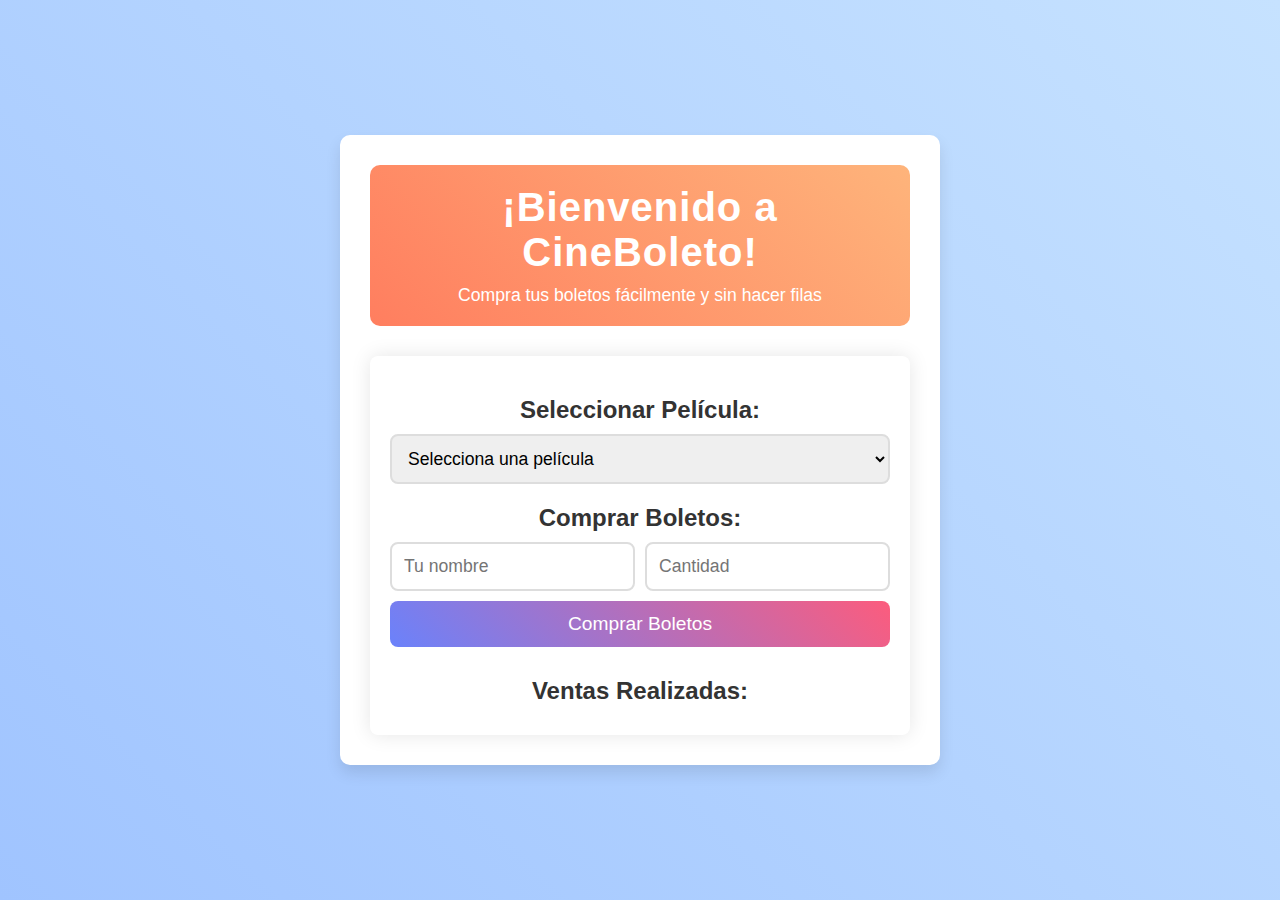
<file: Practica 8_Progressive Web App (PWA)/Cine-PWA/index.html>
<!DOCTYPE html>
<html lang="es">
<head>
    <meta charset="UTF-8">
    <meta name="viewport" content="width=device-width, initial-scale=1.0">
    <title>CineBoleto - PWA</title>
    <link rel="manifest" href="manifest.json">
    <link rel="stylesheet" href="style.css">
</head>
<body>
    <div class="container">
        <header>
            <h1>¡Bienvenido a CineBoleto!</h1>
            <p>Compra tus boletos fácilmente y sin hacer filas</p>
        </header>

        <div class="content">
            <h2>Seleccionar Película:</h2>
            <select id="peliculaSeleccionada" class="input-field">
                <option value="">Selecciona una película</option>
            </select>

            <h3>Comprar Boletos:</h3>
            <div class="input-container">
                <input type="text" id="nombreCliente" placeholder="Tu nombre" class="input-field">
                <input type="number" id="cantidadBoletos" placeholder="Cantidad" class="input-field" min="1">
            </div>
            <button onclick="comprarBoletos()" class="btn">Comprar Boletos</button>

            <p id="mensaje"></p>

            <h3>Ventas Realizadas:</h3>
            <ul id="listaVentas"></ul>
        </div>
    </div>
    <script src="script.js"></script>
    <script>
        if ('serviceWorker' in navigator) {
          navigator.serviceWorker.register('./sw.js')
            .then((reg) => console.log('Service Worker registrado', reg))
            .catch((err) => console.error('Error registrando el Service Worker', err));
        }
    </script>        
</body>
</html>
</file>
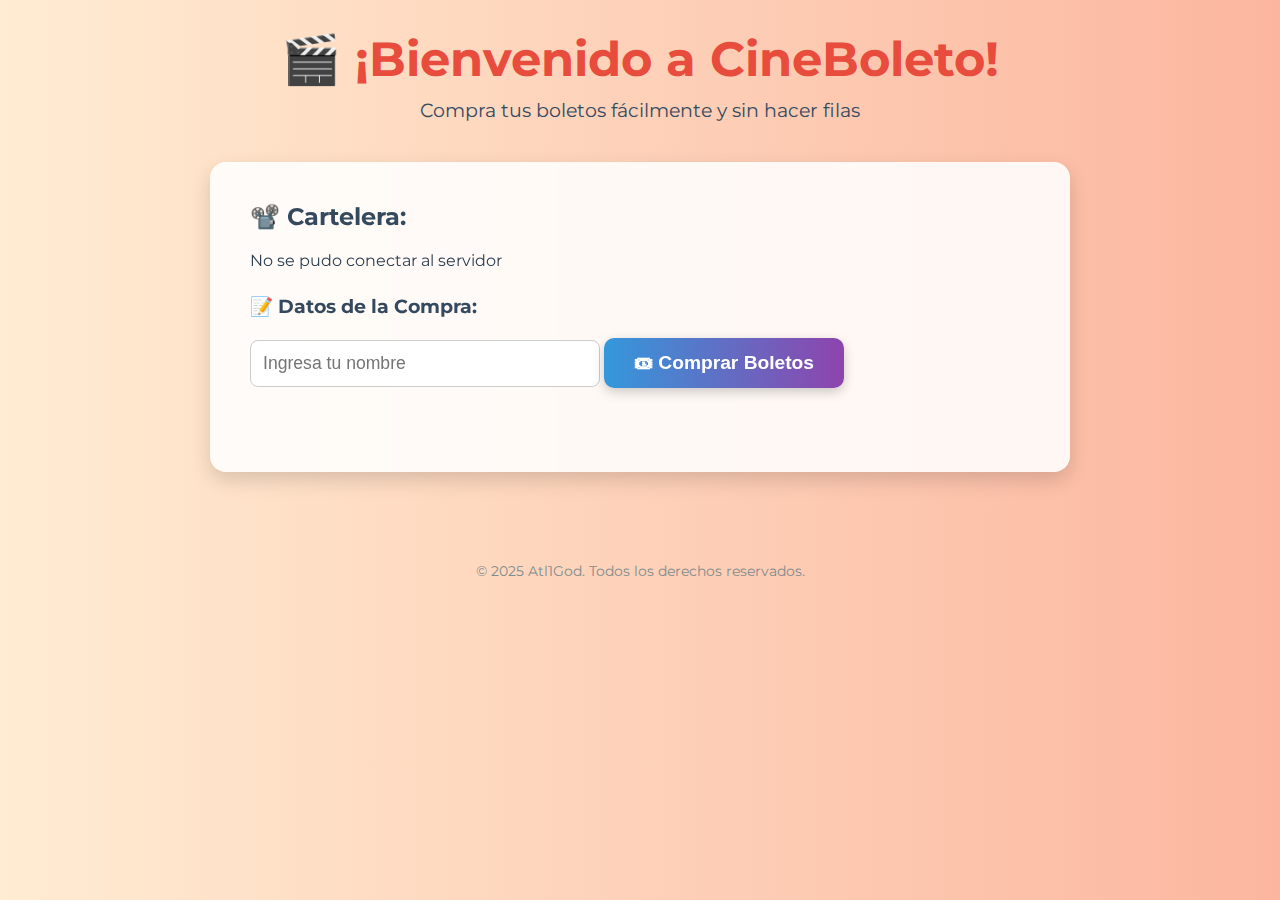
<file: Practica 7_Microservicios/Microservicios-Java/Cliente/src/main/resources/static/index.html>
<!DOCTYPE html>
<html lang="es">
<head>
  <meta charset="UTF-8" />
  <meta name="viewport" content="width=device-width, initial-scale=1.0"/>
  <title>¡Cine a tu hogar!</title>
  <link rel="stylesheet" href="style.css"/>
  <link href="https://fonts.googleapis.com/css2?family=Montserrat:wght@400;700&display=swap" rel="stylesheet">
</head>
<body>
  <div class="container">
    <header>
      <h1>🎬 ¡Bienvenido a CineBoleto!</h1>
      <p>Compra tus boletos fácilmente y sin hacer filas</p>
    </header>

    <div class="content">
      <h2>📽️ Cartelera:</h2>
      <div id="peliculas">
        <!-- Las películas serán cargadas aquí mediante JavaScript -->
      </div>

      <h3>📝 Datos de la Compra:</h3>
      <input type="text" id="nombreCliente" placeholder="Ingresa tu nombre" class="input-field" />

      <button onclick="comprarBoletos()" class="btn">🎟 Comprar Boletos</button>

      <p id="mensaje"></p>
    </div>
  </div>

  <footer>
    &copy; 2025 Atl1God. Todos los derechos reservados.
  </footer>

  <script src="script.js"></script>
</body>
</html>
</file>
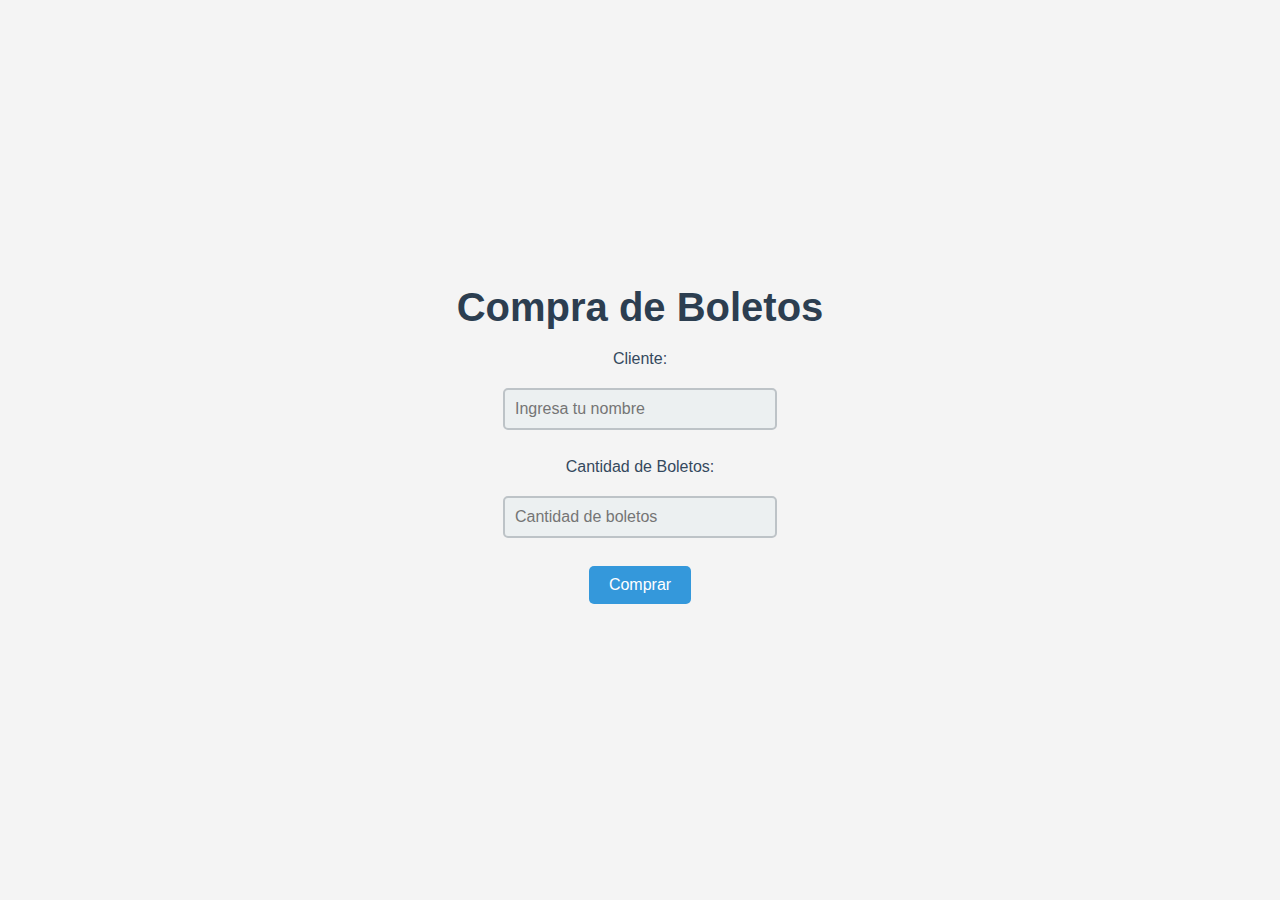
<file: Practica 6_Servicios Web/CineUsuario.html>
<!DOCTYPE html>
<html lang="es">
<head>
  <meta charset="UTF-8" />
  <meta name="viewport" content="width=device-width, initial-scale=1.0" />
  <title>Compra de Boletos - Cine</title>
  <style>
    /* General Styles */
    body {
      font-family: 'Arial', sans-serif;
      background-color: #f4f4f4;
      margin: 0;
      padding: 0;
      display: flex;
      justify-content: center;
      align-items: center;
      height: 100vh;
      flex-direction: column;
    }

    h1 {
      color: #2c3e50;
      font-size: 2.5rem;
      margin-bottom: 20px;
    }

    h3 {
      font-size: 1.2rem;
      color: #27ae60;
      margin-top: 20px;
    }

    /* Form and Input Styles */
    label {
      font-size: 1rem;
      color: #34495e;
      margin-bottom: 10px;
      display: inline-block;
    }

    input[type="text"], input[type="number"] {
      width: 250px;
      padding: 10px;
      margin: 10px 0;
      border: 2px solid #bdc3c7;
      border-radius: 5px;
      font-size: 1rem;
      background-color: #ecf0f1;
    }

    input[type="text"]:focus, input[type="number"]:focus {
      outline: none;
      border-color: #3498db;
      background-color: #ffffff;
    }

    button {
      padding: 10px 20px;
      background-color: #3498db;
      color: #fff;
      border: none;
      border-radius: 5px;
      font-size: 1rem;
      cursor: pointer;
      transition: background-color 0.3s;
    }

    button:hover {
      background-color: #2980b9;
    }

    /* Result Styling */
    #resultado {
      font-size: 1.1rem;
      color: #e74c3c;
      text-align: center;
      margin-top: 20px;
    }

    /* Responsive Design */
    @media (max-width: 600px) {
      input[type="text"], input[type="number"] {
        width: 100%;
      }

      button {
        width: 100%;
      }
    }
  </style>
</head>
<body>
  <h1>Compra de Boletos</h1>
  
  <label for="cliente">Cliente:</label>
  <input type="text" id="cliente" placeholder="Ingresa tu nombre" /><br />

  <label for="cantidad">Cantidad de Boletos:</label>
  <input type="number" id="cantidad" placeholder="Cantidad de boletos" /><br />
  
  <button onclick="comprarBoletos()">Comprar</button>
  
  <h3 id="resultado"></h3>
  
  <script>
    function comprarBoletos() {
      const cliente = document.getElementById("cliente").value;
      const cantidad = document.getElementById("cantidad").value;
      
      if (!cliente || !cantidad) {
        document.getElementById('resultado').innerText = 'Por favor, ingresa todos los datos.';
        return;
      }

      fetch(`http://localhost:8080/cine/comprar?cliente=${cliente}&cantidad=${cantidad}`, {
        method: 'POST',
      })
      .then(response => response.text())
      .then(data => {
        document.getElementById('resultado').innerText = data;
        
        // Limpiar los campos de entrada después de la compra
        document.getElementById("cliente").value = '';
        document.getElementById("cantidad").value = '';
      })
      .catch(error => {
        document.getElementById('resultado').innerText = 'Error: ' + error;
      });
    }
  </script>
</body>
</html>
</file>
<file: Practica 8_Progressive Web App (PWA)/Cine-PWA/style.css>
* {
    margin: 0;
    padding: 0;
    box-sizing: border-box;
}
body {
    font-family: 'Arial', sans-serif;
    background: linear-gradient(45deg, #a0c4ff, #c6e2ff);
    color: #333;
    display: flex;
    justify-content: center;
    align-items: center;
    min-height: 100vh;
    text-align: center;
}
.container {
    max-width: 600px;
    width: 100%;
    padding: 30px;
    background: white;
    border-radius: 10px;
    box-shadow: 0 8px 15px rgba(0, 0, 0, 0.1);
}
header {
    margin-bottom: 30px;
    background: linear-gradient(45deg, #FF7E5F, #FEB47B);
    padding: 20px;
    border-radius: 10px;
}
header h1 {
    font-size: 2.5em;
    color: white;
    letter-spacing: 1px;
    margin-bottom: 10px;
}
header p {
    color: #fff;
    font-size: 1.1em;
}
.content {
    padding: 20px;
    background: #fff;
    border-radius: 8px;
    box-shadow: 0px 0px 20px rgba(0, 0, 0, 0.1);
}
h2, h3 {
    color: #333;
    margin-top: 20px;
    font-size: 1.5em;
    font-weight: 600;
}
.input-field {
    display: block;
    width: 100%;
    padding: 12px;
    margin: 10px 0;
    border: 2px solid #ddd;
    border-radius: 8px;
    font-size: 1.1em;
    transition: border-color 0.3s ease;
}
.input-field:focus {
    border-color: #3498db;
    outline: none;
}
.input-container {
    display: flex;
    justify-content: space-between;
    gap: 10px;
}
.btn {
    background: linear-gradient(45deg, #6A82FB, #FC5C7D);
    color: white;
    border: none;
    padding: 12px;
    width: 100%;
    margin-bottom: 10px;
    border-radius: 8px;
    font-size: 1.2em;
    cursor: pointer;
    transition: background-color 0.3s ease;
}
.btn:hover {
    background: linear-gradient(45deg, #FC5C7D, #6A82FB);
}
#mensaje {
    margin-top: 20px;
    color: green;
    font-size: 1.2em;
    font-weight: bold;
}
#listaVentas {
    list-style: none;
    padding: 0;
    margin-top: 10px;
}
#listaVentas li {
    background: #ecf0f1;
    margin: 5px 0;
    padding: 12px;
    border-radius: 8px;
    font-size: 1.1em;
    color: #333;
    transition: background-color 0.3s ease;
}
#listaVentas li:hover {
    background: #dfe6e9;
}
</file>
<file: Practica 7_Microservicios/Microservicios-Java/Cliente/src/main/resources/static/style.css>
* {
    margin: 0;
    padding: 0;
    box-sizing: border-box;
  }
  
  body {
    font-family: 'Montserrat', sans-serif;
    background: linear-gradient(to right, #ffecd2, #fcb69f);
    color: #2c3e50;
    min-height: 100vh;
  }
  
  .container {
    max-width: 900px;
    margin: 0 auto;
    padding: 30px 20px;
  }
  
  header {
    text-align: center;
    margin-bottom: 40px;
  }
  
  header h1 {
    font-size: 3em;
    color: #e74c3c;
    font-weight: 700;
  }
  
  header p {
    font-size: 1.2em;
    color: #34495e;
    margin-top: 10px;
  }
  
  .content {
    background-color: #ffffffdd;
    backdrop-filter: blur(10px);
    padding: 40px;
    border-radius: 16px;
    box-shadow: 0 8px 20px rgba(0, 0, 0, 0.15);
  }
  
  h2, h3 {
    color: #34495e;
    margin-bottom: 20px;
  }
  
  #peliculas {
    margin-bottom: 25px;
  }
  
  #peliculas div {
    background-color: #f7f7f7;
    padding: 15px 20px;
    margin-bottom: 15px;
    border-radius: 10px;
    box-shadow: 0 2px 6px rgba(0, 0, 0, 0.05);
    display: flex;
    justify-content: space-between;
    align-items: center;
  }
  
  #peliculas label {
    font-size: 1.1em;
    font-weight: 500;
  }
  
  #peliculas input {
    padding: 8px;
    width: 80px;
    font-size: 1em;
    border-radius: 8px;
    border: 1px solid #ddd;
  }
  
  .input-field {
    padding: 12px;
    width: 100%;
    max-width: 350px;
    margin-bottom: 20px;
    border-radius: 8px;
    border: 1px solid #ccc;
    font-size: 1.1em;
  }
  
  .btn {
    background: linear-gradient(to right, #3498db, #8e44ad);
    color: white;
    padding: 14px 30px;
    border: none;
    border-radius: 10px;
    cursor: pointer;
    font-size: 1.2em;
    font-weight: bold;
    transition: transform 0.2s ease, background 0.3s ease;
    box-shadow: 0 4px 12px rgba(0, 0, 0, 0.2);
  }
  
  .btn:hover {
    background: linear-gradient(to right, #2980b9, #6c3483);
    transform: scale(1.05);
  }
  
  #mensaje {
    margin-top: 25px;
    font-weight: bold;
    color: #27ae60;
    text-align: center;
    font-size: 1.1em;
  }
  
  footer {
    text-align: center;
    margin-top: 60px;
    font-size: 0.9em;
    color: #7f8c8d;
  }
</file>
